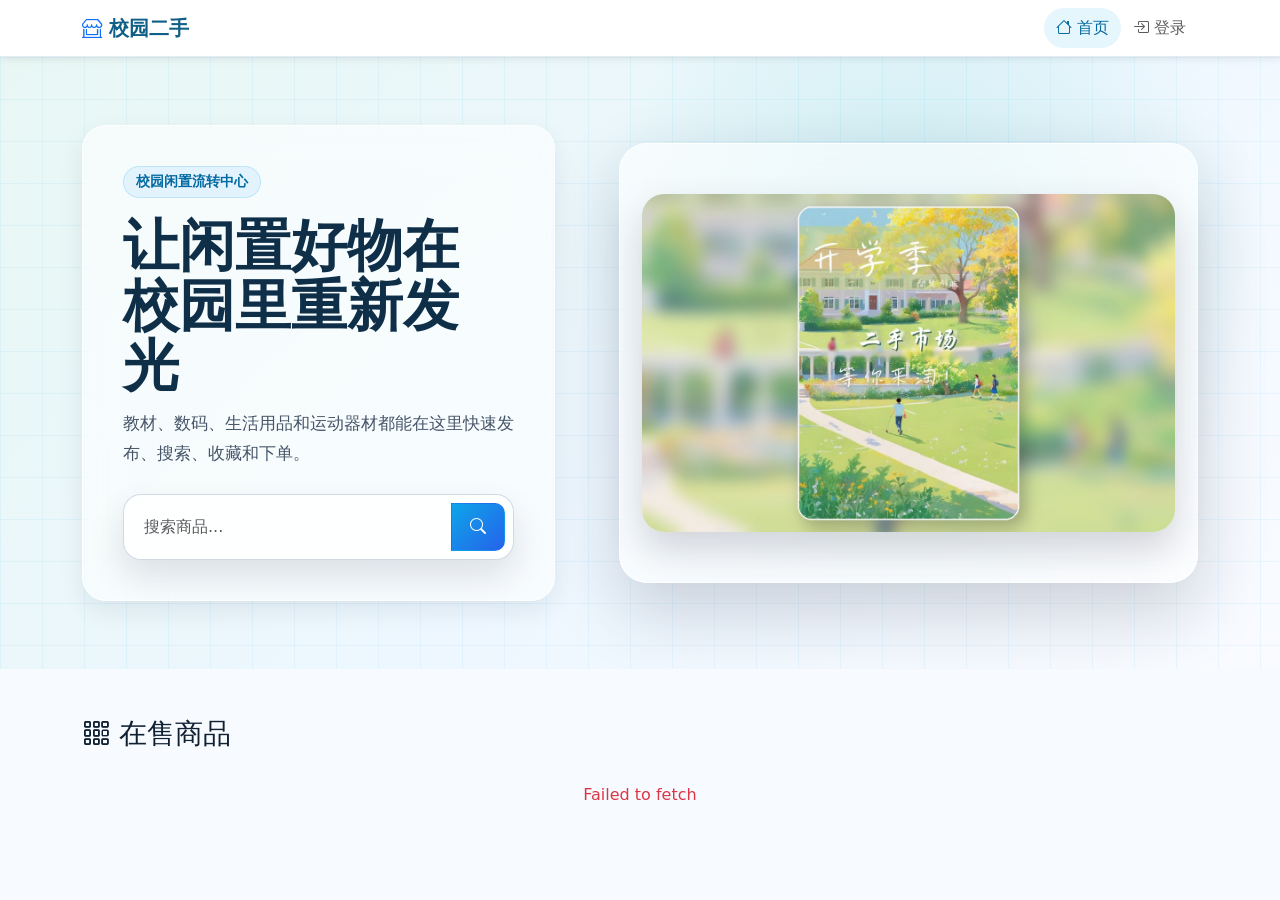
<file: campus-trade-frontend/index.html>
<!DOCTYPE html>
<html lang="zh-CN">
<head>
<meta charset="UTF-8"/>
<meta name="viewport" content="width=device-width, initial-scale=1"/>
<title>校园二手交易平台</title>
<link rel="stylesheet" href="https://cdn.jsdelivr.net/npm/bootstrap@5.3.2/dist/css/bootstrap.min.css"/>
<link rel="stylesheet" href="https://cdn.jsdelivr.net/npm/bootstrap-icons@1.11.3/font/bootstrap-icons.min.css"/>
<style>
  body{background:#f7fbff;}
  .navbar{box-shadow:0 2px 8px rgba(0,0,0,.08);background:rgba(255,255,255,.9)!important;backdrop-filter:blur(12px);}
  .hero{
    position:relative;
    color:#fff;
    min-height:380px;
    display:flex;
    align-items:center;
    overflow:hidden;
    padding:0;
    background:
      linear-gradient(90deg,rgba(5,18,34,.54),rgba(5,38,55,.22),rgba(5,18,34,.44)),
      url("assets/hero-campus-secondhand-market-v3.jpg") center 45%/cover no-repeat;
  }
  .hero::before{
    content:"";
    position:absolute;
    inset:0;
    background:radial-gradient(circle at 50% 38%,rgba(255,255,255,.16),transparent 36%);
    pointer-events:none;
  }
  .hero::after{
    content:"";
    position:absolute;
    inset:auto 0 0;
    height:96px;
    background:linear-gradient(to bottom,rgba(247,251,255,0),#f7fbff);
    pointer-events:none;
  }
  .hero .container{position:relative;z-index:1;}
  .search-section{position:relative;z-index:2;margin-top:-36px;}
  .search-section .input-group{
    max-width:560px!important;
    padding:8px;
    border-radius:18px;
    background:rgba(255,255,255,.86);
    border:1px solid rgba(203,213,225,.9);
    box-shadow:0 18px 44px rgba(15,23,42,.14);
    backdrop-filter:blur(16px);
  }
  .search-section .form-control{border:none;border-radius:12px!important;min-height:46px;background:rgba(255,255,255,.95);}
  .search-section .btn{border:none;border-radius:12px!important;min-width:54px;color:#fff;background:#0ea5e9;}
  .product-card{border:none;border-radius:12px;box-shadow:0 2px 12px rgba(0,0,0,.08);transition:transform .2s,box-shadow .2s;overflow:hidden;}
  .product-card:hover{transform:translateY(-4px);box-shadow:0 8px 24px rgba(0,0,0,.15);}
  .product-img{height:200px;object-fit:cover;background:#f8f9fa;}
  .price{font-size:1.5rem;font-weight:700;color:#e53935;}
</style>
<link rel="stylesheet" href="assets/app.css"/>
</head>
<body class="home-page">
<!-- 导航栏 -->
<nav class="navbar navbar-expand-lg navbar-light bg-white sticky-top">
  <div class="container">
    <a class="navbar-brand fw-bold" href="index.html">
      <i class="bi bi-shop-window text-primary"></i> 校园二手
    </a>
    <button class="navbar-toggler" data-bs-toggle="collapse" data-bs-target="#nav">
      <span class="navbar-toggler-icon"></span>
    </button>
    <div class="collapse navbar-collapse" id="nav">
      <ul class="navbar-nav ms-auto mb-2 mb-lg-0">
        <li class="nav-item"><a class="nav-link active" href="index.html"><i class="bi bi-house"></i> 首页</a></li>
        <li class="nav-item" id="navMyProducts" style="display:none;">
          <a class="nav-link" href="my-products.html"><i class="bi bi-box-seam"></i> 我的商品</a>
        </li>
        <li class="nav-item" id="navMyOrders" style="display:none;">
          <a class="nav-link" href="my-orders.html"><i class="bi bi-receipt"></i> 我的订单</a>
        </li>
        <li class="nav-item" id="navAdmin" style="display:none;">
          <a class="nav-link" href="admin.html"><i class="bi bi-shield-lock"></i> 后台管理</a>
        </li>
        <li class="nav-item" id="navLogin">
          <a class="nav-link" href="login.html"><i class="bi bi-box-arrow-in-right"></i> 登录</a>
        </li>
        <li class="nav-item" id="navUser" style="display:none;">
          <div class="dropdown">
            <a class="nav-link dropdown-toggle" href="#" data-bs-toggle="dropdown">
              <i class="bi bi-person-circle"></i> <span id="userName"></span>
            </a>
            <ul class="dropdown-menu dropdown-menu-end">
              <li><a class="dropdown-item" href="#" id="btnLogout"><i class="bi bi-box-arrow-right"></i> 退出</a></li>
            </ul>
          </div>
        </li>
      </ul>
    </div>
  </div>
</nav>

<!-- Hero -->
<div class="hero">
  <div class="container hero-content">
    <section class="hero-copy">
      <span class="hero-kicker">校园闲置流转中心</span>
      <h1>让闲置好物在校园里重新发光</h1>
      <p>教材、数码、生活用品和运动器材都能在这里快速发布、搜索、收藏和下单。</p>
      <form id="searchForm" class="hero-search">
        <div class="input-group">
          <input id="keyword" type="text" class="form-control" placeholder="搜索商品..."/>
          <button type="submit" class="btn" aria-label="搜索商品"><i class="bi bi-search"></i></button>
        </div>
      </form>
    </section>
    <section class="hero-visual-card" aria-label="校园二手市场主题图">
      <img src="assets/hero-campus-secondhand-market-v3.jpg" alt="校园二手市场主题图"/>
    </section>
  </div>
</div>

<!-- 商品列表 -->
<div class="container pt-5 pb-5">
  <div class="d-flex justify-content-between align-items-center mb-4">
    <h3><i class="bi bi-grid-3x3-gap"></i> 在售商品</h3>
    <a href="product-form.html" class="btn btn-primary" id="btnPublish" style="display:none;">
      <i class="bi bi-plus-circle"></i> 发布商品
    </a>
  </div>
  <div id="productList" class="row g-4">
    <div class="col-12 text-center">
      <div class="spinner-border text-primary"></div>
      <p class="mt-2 text-muted">加载中...</p>
    </div>
  </div>
  <nav id="pagination" class="mt-4"></nav>
</div>

<script src="https://cdn.jsdelivr.net/npm/bootstrap@5.3.2/dist/js/bootstrap.bundle.min.js"></script>
<script src="js/api.js?v=20260708-admin1"></script>
<script>
  // 更新导航栏
  if (auth.isLoggedIn()) {
    const user = auth.getUser();
    document.getElementById('navLogin').style.display = 'none';
    document.getElementById('navUser').style.display = 'block';
    document.getElementById('navMyProducts').style.display = 'block';
    document.getElementById('navMyOrders').style.display = 'block';
    if (auth.isAdmin()) document.getElementById('navAdmin').style.display = 'block';
    document.getElementById('btnPublish').style.display = 'inline-block';
    document.getElementById('userName').textContent = user.nickname || user.username;
  }
  document.getElementById('btnLogout')?.addEventListener('click', e => {
    e.preventDefault();
    userApi.logout();
  });

  // 加载商品列表
  let currentPage = 1;
  let currentKeyword = '';

  async function loadProducts(keyword = '', page = 1) {
    currentKeyword = keyword;
    currentPage = page;
    const container = document.getElementById('productList');
    container.innerHTML = '<div class="col-12 text-center"><div class="spinner-border text-primary"></div></div>';

    try {
      const data = await productApi.list(keyword, page, 12);
      if (!data.list || data.list.length === 0) {
        container.innerHTML = `
          <div class="col-12 text-center py-5">
            <i class="bi bi-inbox display-1 text-muted"></i>
            <p class="mt-3 text-muted">暂无商品</p>
          </div>`;
        return;
      }

      container.innerHTML = data.list.map(p => `
        <div class="col-12 col-sm-6 col-md-4 col-lg-3">
          <a href="product-detail.html?id=${p.id}" class="text-decoration-none text-dark">
            <div class="product-card">
              <img src="${productImageUrl(p.imageUrl)}"
                   class="card-img-top product-img" alt="${p.title}" loading="lazy"/>
              <div class="card-body">
                <h6 class="card-title text-truncate">${p.title}</h6>
                <div class="d-flex justify-content-between align-items-center">
                  <span class="price">¥${p.price}</span>
                  ${statusLabel(p.status)}
                </div>
                <small class="text-muted">${p.sellerName || '匿名'}</small>
              </div>
            </div>
          </a>
        </div>
      `).join('');

      // 分页
      if (data.totalPages > 1) {
        const pg = document.getElementById('pagination');
        pg.innerHTML = `<ul class="pagination justify-content-center">${
          Array.from({length: data.totalPages}, (_, i) => i + 1).map(p => `
            <li class="page-item ${p === page ? 'active' : ''}">
              <a class="page-link" href="#" data-page="${p}">${p}</a>
            </li>
          `).join('')
        }</ul>`;
        pg.querySelectorAll('a').forEach(a => a.addEventListener('click', e => {
          e.preventDefault();
          loadProducts(currentKeyword, +e.target.dataset.page);
          window.scrollTo(0, 0);
        }));
      }
    } catch(err) {
      container.innerHTML = `<div class="col-12 text-center text-danger">${err.message}</div>`;
    }
  }

  // 搜索
  document.getElementById('searchForm').addEventListener('submit', e => {
    e.preventDefault();
    loadProducts(document.getElementById('keyword').value.trim(), 1);
  });

  loadProducts();
</script>
</body>
</html>
</file>
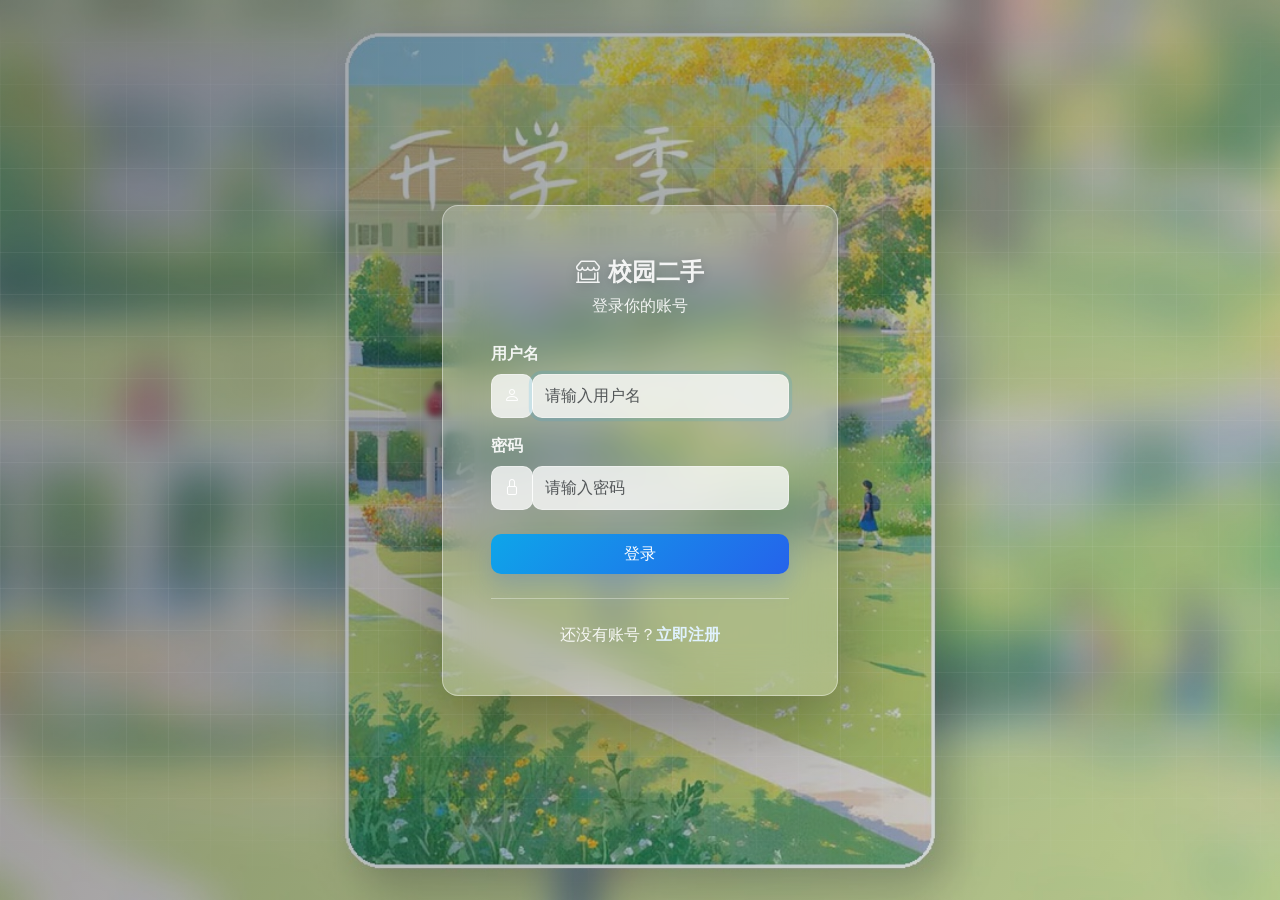
<file: campus-trade-frontend/login.html>
<!DOCTYPE html>
<html lang="zh-CN">
<head>
<meta charset="UTF-8"/>
<meta name="viewport" content="width=device-width, initial-scale=1"/>
<title>登录 — 校园二手交易</title>
<link rel="stylesheet" href="https://cdn.jsdelivr.net/npm/bootstrap@5.3.2/dist/css/bootstrap.min.css"/>
<link rel="stylesheet" href="https://cdn.jsdelivr.net/npm/bootstrap-icons@1.11.3/font/bootstrap-icons.min.css"/>
<style>
  body{
    min-height:100vh;
    display:flex;
    align-items:center;
    background:
      linear-gradient(120deg,rgba(2,10,25,.54),rgba(8,51,72,.22)),
      url("assets/hero-campus-secondhand-market-v3.jpg") center/cover fixed no-repeat;
  }
  .card{border:1px solid rgba(255,255,255,.38);border-radius:18px;box-shadow:0 22px 70px rgba(0,0,0,.32);background:rgba(255,255,255,.28);backdrop-filter:blur(20px);color:#fff;}
  .brand{font-size:1.5rem;font-weight:700;color:#fff;text-shadow:0 3px 12px rgba(0,0,0,.24);}
  .text-muted,.form-label{color:rgba(255,255,255,.82)!important;}
  .input-group-text{background:rgba(255,255,255,.22);border-color:rgba(255,255,255,.34);color:#fff;}
  .form-control{background:rgba(255,255,255,.72);border-color:rgba(255,255,255,.28);}
  .form-control:focus{background:rgba(255,255,255,.9);box-shadow:0 0 0 .2rem rgba(14,165,233,.18);}
  hr{border-color:rgba(255,255,255,.34);opacity:1;}
  a{color:#e0f2fe;}
  .btn-primary{background:linear-gradient(90deg,#0ea5e9,#2563eb);border:none;}
  .btn-primary:hover{opacity:.9;}
</style>
<link rel="stylesheet" href="assets/app.css"/>
</head>
<body class="auth-page">
<div class="container" style="max-width:420px;">
  <div class="card p-4 p-md-5">
    <div class="text-center mb-4">
      <div class="brand"><i class="bi bi-shop-window"></i> 校园二手</div>
      <p class="text-muted mt-1 mb-0">登录你的账号</p>
    </div>
    <form id="loginForm">
      <div class="mb-3">
        <label class="form-label">用户名</label>
        <div class="input-group">
          <span class="input-group-text"><i class="bi bi-person"></i></span>
          <input id="username" type="text" class="form-control" placeholder="请输入用户名" required autofocus/>
        </div>
      </div>
      <div class="mb-4">
        <label class="form-label">密码</label>
        <div class="input-group">
          <span class="input-group-text"><i class="bi bi-lock"></i></span>
          <input id="password" type="password" class="form-control" placeholder="请输入密码" required/>
        </div>
      </div>
      <div id="errMsg" class="alert alert-danger d-none"></div>
      <button type="submit" id="submitBtn" class="btn btn-primary w-100 py-2">
        <span id="spinner" class="spinner-border spinner-border-sm d-none me-2"></span>登录
      </button>
    </form>
    <hr class="my-4"/>
    <p class="text-center mb-0 text-muted">
      还没有账号？<a href="register.html" class="text-decoration-none fw-semibold">立即注册</a>
    </p>
  </div>
</div>
<script src="js/api.js?v=20260708-admin1"></script>
<script>
  // 已登录则直接跳转
  if (auth.isLoggedIn()) {
    const redirect = new URLSearchParams(location.search).get('redirect');
    location.href = redirect || 'index.html';
  }

  document.getElementById('loginForm').addEventListener('submit', async e => {
    e.preventDefault();
    const btn     = document.getElementById('submitBtn');
    const spinner = document.getElementById('spinner');
    const errMsg  = document.getElementById('errMsg');
    btn.disabled = true;
    spinner.classList.remove('d-none');
    errMsg.classList.add('d-none');
    try {
      await userApi.login(
        document.getElementById('username').value.trim(),
        document.getElementById('password').value
      );
      const redirect = new URLSearchParams(location.search).get('redirect');
      location.href = redirect || 'index.html';
    } catch(err) {
      errMsg.textContent = err.message;
      errMsg.classList.remove('d-none');
      btn.disabled = false;
      spinner.classList.add('d-none');
    }
  });
</script>
</body>
</html>
</file>
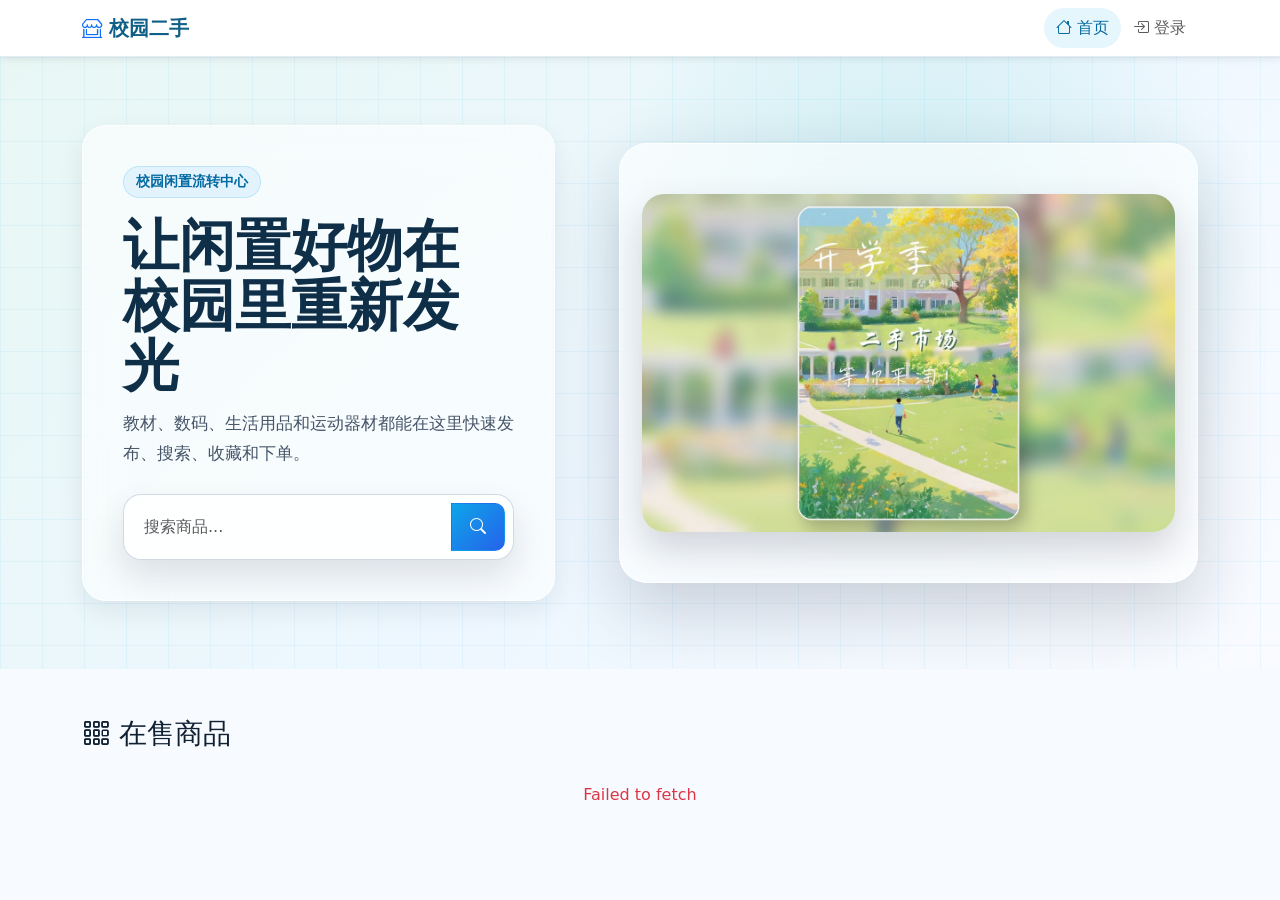
<file: campus-trade-frontend/product-detail.html>
<!DOCTYPE html>
<html lang="zh-CN">
<head>
<meta charset="UTF-8"/>
<meta name="viewport" content="width=device-width, initial-scale=1"/>
<title>商品详情 — 校园二手交易</title>
<link rel="stylesheet" href="https://cdn.jsdelivr.net/npm/bootstrap@5.3.2/dist/css/bootstrap.min.css"/>
<link rel="stylesheet" href="https://cdn.jsdelivr.net/npm/bootstrap-icons@1.11.3/font/bootstrap-icons.min.css"/>
<style>
  .product-img{width:100%;max-height:420px;object-fit:cover;border-radius:12px;}
  .price{font-size:2rem;font-weight:700;color:#e53935;}
  .card{border:none;border-radius:12px;box-shadow:0 2px 12px rgba(0,0,0,.08);}
  .msg-item{border-bottom:1px solid #f0f0f0;padding:.6rem 0;}
  .msg-item:last-child{border-bottom:none;}
</style>
<link rel="stylesheet" href="assets/app.css"/>
</head>
<body class="bg-light app-page">

<!-- 导航 -->
<nav class="navbar navbar-light bg-white shadow-sm">
  <div class="container">
    <a class="navbar-brand fw-bold" href="index.html"><i class="bi bi-shop-window text-primary"></i> 校园二手</a>
    <div id="navRight">
      <a href="login.html" class="btn btn-outline-primary btn-sm" id="navLogin">登录</a>
      <span id="navUser" class="d-none">
        <a href="my-orders.html" class="btn btn-outline-secondary btn-sm me-1">我的订单</a>
        <a href="#" class="btn btn-outline-danger btn-sm" id="btnLogout">退出</a>
      </span>
    </div>
  </div>
</nav>

<div class="container py-4">
  <nav aria-label="breadcrumb" class="mb-3">
    <ol class="breadcrumb">
      <li class="breadcrumb-item"><a href="index.html">首页</a></li>
      <li class="breadcrumb-item active">商品详情</li>
    </ol>
  </nav>

  <div id="main" class="row g-4">
    <div class="col-12 text-center">
      <div class="spinner-border text-primary"></div>
    </div>
  </div>
</div>

<!-- 下单 Modal -->
<div class="modal fade" id="orderModal" tabindex="-1">
  <div class="modal-dialog">
    <div class="modal-content">
      <div class="modal-header">
        <h5 class="modal-title">确认购买</h5>
        <button type="button" class="btn-close" data-bs-dismiss="modal"></button>
      </div>
      <div class="modal-body">
        <p class="mb-2">商品：<strong id="modalTitle"></strong></p>
        <p class="mb-3">金额：<strong class="text-danger" id="modalPrice"></strong></p>
        <label class="form-label">备注（选填）</label>
        <textarea id="remark" class="form-control" rows="2" placeholder="如：线下交易地点等"></textarea>
      </div>
      <div class="modal-footer">
        <button class="btn btn-secondary" data-bs-dismiss="modal">取消</button>
        <button class="btn btn-primary" id="btnConfirmOrder">确认下单</button>
      </div>
    </div>
  </div>
</div>

<script src="https://cdn.jsdelivr.net/npm/bootstrap@5.3.2/dist/js/bootstrap.bundle.min.js"></script>
<script src="js/api.js?v=20260708-admin1"></script>
<script>
  const params  = new URLSearchParams(location.search);
  const id      = params.get('id');
  let product   = null;

  // 导航栏
  if (auth.isLoggedIn()) {
    document.getElementById('navLogin').classList.add('d-none');
    document.getElementById('navUser').classList.remove('d-none');
  }
  document.getElementById('btnLogout')?.addEventListener('click', e => { e.preventDefault(); userApi.logout(); });

  async function load() {
    if (!id) { location.href = 'index.html'; return; }
    try {
      product = await productApi.detail(id);
      const messages = await productApi.messages(id).catch(() => product.messages || []);
      const isMine    = auth.isLoggedIn() && auth.getUser().userId == product.sellerId;
      const canBuy    = auth.isLoggedIn() && !isMine && product.status === 'ON_SALE';
      const canMessage = auth.isLoggedIn() && product.status === 'ON_SALE';
      const canFavorite = auth.isLoggedIn() && !isMine && product.status === 'ON_SALE';
      const canOffline = isMine && product.status === 'ON_SALE';

      document.getElementById('main').innerHTML = `
        <div class="col-md-5">
          <img src="${productImageUrl(product.imageUrl)}"
               class="product-img detail-hero-image" alt="${product.title}"/>
        </div>
        <div class="col-md-7">
          <div class="card p-4 h-100">
            <h2 class="mb-2">${product.title}</h2>
            <div class="d-flex align-items-center gap-2 mb-3">
              <span class="price">¥${product.price}</span>
              ${statusLabel(product.status)}
            </div>
            <table class="table table-borderless table-sm mb-3">
              <tr><th style="width:80px">分类</th><td>${product.category || '-'}</td></tr>
              <tr><th>交易地点</th><td>${product.tradePlace || '-'}</td></tr>
              <tr><th>卖家</th><td>${product.sellerName || '-'}</td></tr>
              <tr><th>发布时间</th><td>${formatDate(product.createdAt)}</td></tr>
            </table>
            <p class="text-muted" style="white-space:pre-wrap">${product.description || '暂无描述'}</p>
            <div class="d-flex gap-2 mt-auto">
              ${canBuy ? `
                <button class="btn btn-danger flex-grow-1" id="btnBuy">
                  <i class="bi bi-cart-plus"></i> 立即购买
                </button>` : ''}
              ${canFavorite ? `
                <button class="btn btn-outline-danger" id="btnFav" title="收藏" aria-label="收藏商品">
                  <i class="bi bi-heart"></i>
                </button>` : ''}
              ${canOffline ? `
                <button class="btn btn-outline-secondary" id="btnOffline">
                  <i class="bi bi-eye-slash"></i> 下架
                </button>` : ''}
            </div>
          </div>
        </div>
        <!-- 留言区 -->
        <div class="col-12">
          <div class="card p-4">
            <h5 class="mb-3"><i class="bi bi-chat-dots"></i> 商品留言</h5>
            <div id="msgList">${renderMessages(messages)}</div>
            ${canMessage ? `
              <form id="msgForm" class="mt-3 d-flex gap-2">
                <input id="msgInput" type="text" class="form-control" placeholder="留言内容..." maxlength="300" required/>
                <button type="submit" class="btn btn-primary">发送</button>
              </form>` : renderMessageTip(product.status)}
          </div>
        </div>`;

      bindEvents();
    } catch(err) {
      document.getElementById('main').innerHTML = `<div class="col-12 text-danger">${err.message}</div>`;
    }
  }

  function bindEvents() {
    // 购买
    document.getElementById('btnBuy')?.addEventListener('click', () => {
      document.getElementById('modalTitle').textContent = product.title;
      document.getElementById('modalPrice').textContent = '¥' + product.price;
      new bootstrap.Modal('#orderModal').show();
    });
    document.getElementById('btnConfirmOrder')?.addEventListener('click', async () => {
      try {
        const order = await orderApi.place(product.id, document.getElementById('remark').value);
        bootstrap.Modal.getInstance('#orderModal').hide();
        showToast('下单成功，即将跳转支付...');
        setTimeout(() => paymentApi.pay(order.orderNo), 1500);
      } catch(err) { showToast(err.message, 'error'); }
    });

    // 收藏
    document.getElementById('btnFav')?.addEventListener('click', async () => {
      if (!requireLogin()) return;
      try {
        const added = await productApi.toggleFavorite(id);
        showToast(added ? '已收藏' : '已取消收藏');
      } catch(err) { showToast(err.message, 'error'); }
    });

    // 下架
    document.getElementById('btnOffline')?.addEventListener('click', async () => {
      if (!confirm('确认下架此商品？')) return;
      try {
        await productApi.offline(id);
        showToast('已下架');
        setTimeout(() => location.href = 'my-products.html', 1500);
      } catch(err) { showToast(err.message, 'error'); }
    });

    // 留言提交
    document.getElementById('msgForm')?.addEventListener('submit', async e => {
      e.preventDefault();
      try {
        await productApi.addMessage(id, document.getElementById('msgInput').value.trim());
        document.getElementById('msgInput').value = '';
        showToast('留言成功');
        await load();
      } catch(err) { showToast(err.message, 'error'); }
    });
  }

  function renderMessages(messages) {
    if (!messages || messages.length === 0) {
      return '<p class="text-muted mb-0">暂无留言</p>';
    }
    return messages.map(m => `
      <div class="border-bottom py-3">
        <div class="d-flex justify-content-between align-items-center mb-1">
          <strong>${escapeHtml(m.userName || '匿名用户')}</strong>
          <small class="text-muted">${formatDate(m.createdAt)}</small>
        </div>
        <div class="text-body">${escapeHtml(m.content || '')}</div>
      </div>
    `).join('');
  }

  function renderMessageTip(status) {
    if (!auth.isLoggedIn()) {
      return '<p class="text-muted mt-2 mb-0"><a href="login.html">登录</a>后可留言</p>';
    }
    const text = status === 'SOLD'
      ? '该商品已售出，不能继续留言'
      : status === 'OFFLINE'
        ? '该商品已下架，不能继续留言'
        : '该商品当前不可留言';
    return `<p class="text-muted mt-2 mb-0">${text}</p>`;
  }

  function escapeHtml(value) {
    return String(value)
      .replace(/&/g, '&amp;')
      .replace(/</g, '&lt;')
      .replace(/>/g, '&gt;')
      .replace(/"/g, '&quot;')
      .replace(/'/g, '&#39;');
  }

  load();
</script>
</body>
</html>
</file>
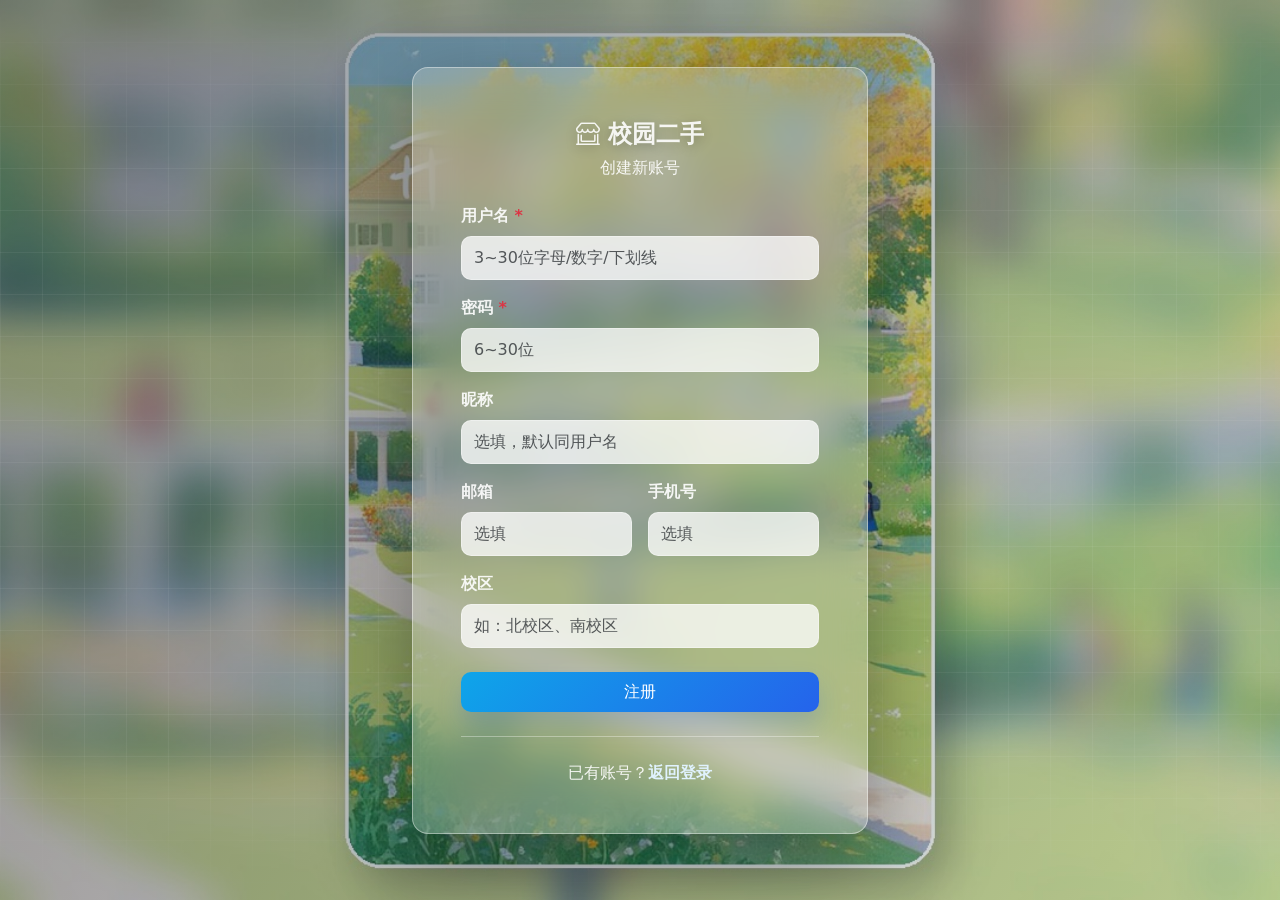
<file: campus-trade-frontend/register.html>
<!DOCTYPE html>
<html lang="zh-CN">
<head>
<meta charset="UTF-8"/>
<meta name="viewport" content="width=device-width, initial-scale=1"/>
<title>注册 — 校园二手交易</title>
<link rel="stylesheet" href="https://cdn.jsdelivr.net/npm/bootstrap@5.3.2/dist/css/bootstrap.min.css"/>
<link rel="stylesheet" href="https://cdn.jsdelivr.net/npm/bootstrap-icons@1.11.3/font/bootstrap-icons.min.css"/>
<style>
  body{
    min-height:100vh;
    display:flex;
    align-items:center;
    padding:2rem 0;
    background:
      linear-gradient(120deg,rgba(2,10,25,.54),rgba(8,51,72,.22)),
      url("assets/hero-campus-secondhand-market-v3.jpg") center/cover fixed no-repeat;
  }
  .card{border:1px solid rgba(255,255,255,.38);border-radius:18px;box-shadow:0 22px 70px rgba(0,0,0,.32);background:rgba(255,255,255,.3);backdrop-filter:blur(20px);color:#fff;}
  .brand{font-size:1.5rem;font-weight:700;color:#fff;text-shadow:0 3px 12px rgba(0,0,0,.24);}
  .text-muted,.form-label{color:rgba(255,255,255,.82)!important;}
  .form-control{background:rgba(255,255,255,.72);border-color:rgba(255,255,255,.28);}
  .form-control:focus{background:rgba(255,255,255,.9);box-shadow:0 0 0 .2rem rgba(14,165,233,.18);}
  hr{border-color:rgba(255,255,255,.34);opacity:1;}
  a{color:#e0f2fe;}
  .btn-primary{background:linear-gradient(90deg,#0ea5e9,#2563eb);border:none;}
  .btn-primary:hover{opacity:.9;}
</style>
<link rel="stylesheet" href="assets/app.css"/>
</head>
<body class="auth-page">
<div class="container" style="max-width:480px;">
  <div class="card p-4 p-md-5">
    <div class="text-center mb-4">
      <div class="brand"><i class="bi bi-shop-window"></i> 校园二手</div>
      <p class="text-muted mt-1 mb-0">创建新账号</p>
    </div>
    <form id="regForm">
      <div class="row g-3">
        <div class="col-12">
          <label class="form-label">用户名 <span class="text-danger">*</span></label>
          <input id="username" type="text" class="form-control" placeholder="3~30位字母/数字/下划线" required/>
        </div>
        <div class="col-12">
          <label class="form-label">密码 <span class="text-danger">*</span></label>
          <input id="password" type="password" class="form-control" placeholder="6~30位" required/>
        </div>
        <div class="col-12">
          <label class="form-label">昵称</label>
          <input id="nickname" type="text" class="form-control" placeholder="选填，默认同用户名"/>
        </div>
        <div class="col-md-6">
          <label class="form-label">邮箱</label>
          <input id="email" type="email" class="form-control" placeholder="选填"/>
        </div>
        <div class="col-md-6">
          <label class="form-label">手机号</label>
          <input id="phone" type="tel" class="form-control" placeholder="选填"/>
        </div>
        <div class="col-12">
          <label class="form-label">校区</label>
          <input id="campus" type="text" class="form-control" placeholder="如：北校区、南校区"/>
        </div>
      </div>
      <div id="errMsg" class="alert alert-danger d-none mt-3"></div>
      <button type="submit" id="submitBtn" class="btn btn-primary w-100 py-2 mt-4">
        <span id="spinner" class="spinner-border spinner-border-sm d-none me-2"></span>注册
      </button>
    </form>
    <hr class="my-4"/>
    <p class="text-center mb-0 text-muted">
      已有账号？<a href="login.html" class="text-decoration-none fw-semibold">返回登录</a>
    </p>
  </div>
</div>
<script src="js/api.js?v=20260708-admin1"></script>
<script>
  document.getElementById('regForm').addEventListener('submit', async e => {
    e.preventDefault();
    const btn    = document.getElementById('submitBtn');
    const spinner = document.getElementById('spinner');
    const errMsg  = document.getElementById('errMsg');
    btn.disabled = true;
    spinner.classList.remove('d-none');
    errMsg.classList.add('d-none');
    try {
      await userApi.register({
        username: document.getElementById('username').value.trim(),
        password: document.getElementById('password').value,
        nickname: document.getElementById('nickname').value.trim() || undefined,
        email:    document.getElementById('email').value.trim()    || undefined,
        phone:    document.getElementById('phone').value.trim()    || undefined,
        campus:   document.getElementById('campus').value.trim()   || undefined,
      });
      showToast('注册成功，请登录');
      setTimeout(() => location.href = 'login.html', 1200);
    } catch(err) {
      errMsg.textContent = err.message;
      errMsg.classList.remove('d-none');
      btn.disabled = false;
      spinner.classList.add('d-none');
    }
  });
</script>
</body>
</html>
</file>
<file: campus-trade-frontend/assets/app.css>
:root {
  --ui-bg: #f5f9fc;
  --ui-surface: rgba(255, 255, 255, 0.92);
  --ui-surface-strong: #ffffff;
  --ui-border: rgba(148, 163, 184, 0.26);
  --ui-text: #102033;
  --ui-muted: #64748b;
  --ui-primary: #0ea5e9;
  --ui-primary-dark: #2563eb;
  --ui-teal: #14b8a6;
  --ui-danger: #ef4444;
  --ui-shadow: 0 18px 46px rgba(15, 23, 42, 0.12);
  --ui-shadow-soft: 0 10px 26px rgba(15, 23, 42, 0.08);
}

* {
  letter-spacing: 0;
}

body {
  color: var(--ui-text);
  background:
    radial-gradient(circle at 12% 0%, rgba(14, 165, 233, 0.12), transparent 30%),
    linear-gradient(180deg, #f7fbff 0%, #eef6fb 100%);
}

a {
  color: #0f75b8;
}

.navbar {
  border-bottom: 1px solid rgba(226, 232, 240, 0.86);
  background: rgba(255, 255, 255, 0.9) !important;
  backdrop-filter: blur(14px);
}

.navbar-brand {
  color: #0f5f87 !important;
}

.nav-link {
  border-radius: 999px;
  padding-inline: 12px !important;
}

.nav-link:hover,
.nav-link.active {
  background: rgba(14, 165, 233, 0.1);
  color: #0369a1 !important;
}

.btn {
  min-height: 38px;
  border-radius: 10px;
  transition: transform 160ms ease, box-shadow 160ms ease, background 160ms ease;
}

.btn:hover {
  transform: translateY(-1px);
}

.btn-primary {
  border: none;
  background: linear-gradient(135deg, var(--ui-primary), var(--ui-primary-dark));
  box-shadow: 0 12px 24px rgba(37, 99, 235, 0.2);
}

.btn-danger {
  border: none;
  background: linear-gradient(135deg, #fb7185, var(--ui-danger));
}

.btn-outline-secondary,
.btn-outline-primary,
.btn-outline-danger {
  background: rgba(255, 255, 255, 0.72);
}

.card,
.order-card,
.modal-content {
  border: 1px solid var(--ui-border) !important;
  border-radius: 16px !important;
  background: var(--ui-surface) !important;
  box-shadow: var(--ui-shadow-soft) !important;
}

.form-control,
.form-select,
.input-group-text,
textarea {
  min-height: 44px;
  border-radius: 10px !important;
  border-color: rgba(148, 163, 184, 0.34);
}

.form-control:focus,
.form-select:focus,
textarea:focus {
  border-color: rgba(14, 165, 233, 0.82);
  box-shadow: 0 0 0 0.2rem rgba(14, 165, 233, 0.14);
}

.form-label {
  font-weight: 600;
  color: #334155;
}

.badge {
  border-radius: 999px;
  padding: 0.42rem 0.62rem;
}

.home-page {
  background: #f7fbff;
}

.home-page .hero {
  min-height: clamp(520px, 68vh, 680px);
  padding: 48px 0;
  background:
    radial-gradient(circle at 72% 34%, rgba(20, 184, 166, 0.18), transparent 34%),
    linear-gradient(135deg, #e8f7f4 0%, #edf7ff 52%, #f9fbff 100%);
}

.home-page .hero::before {
  background:
    linear-gradient(rgba(14, 165, 233, 0.06) 1px, transparent 1px),
    linear-gradient(90deg, rgba(14, 165, 233, 0.06) 1px, transparent 1px);
  background-size: 42px 42px;
}

.home-page .hero::after {
  display: none;
}

.home-page .hero-content {
  display: grid;
  grid-template-columns: minmax(300px, 0.9fr) minmax(360px, 1.1fr);
  gap: clamp(28px, 5vw, 68px);
  align-items: center;
}

.home-page .hero-copy {
  position: relative;
  z-index: 1;
  padding: clamp(22px, 4vw, 40px);
  border: 1px solid rgba(255, 255, 255, 0.72);
  border-radius: 24px;
  background: rgba(255, 255, 255, 0.58);
  box-shadow: var(--ui-shadow-soft);
  backdrop-filter: blur(18px);
}

.home-page .hero-kicker {
  display: inline-flex;
  align-items: center;
  min-height: 32px;
  padding: 0 12px;
  border-radius: 999px;
  color: #0369a1;
  background: rgba(224, 242, 254, 0.88);
  border: 1px solid rgba(14, 165, 233, 0.18);
  font-size: 14px;
  font-weight: 700;
}

.home-page .hero-copy h1 {
  margin: 18px 0 12px;
  color: #0f2f48;
  font-size: clamp(34px, 4.5vw, 56px);
  line-height: 1.08;
  font-weight: 800;
}

.home-page .hero-copy p {
  max-width: 34em;
  margin: 0;
  color: #475569;
  font-size: 17px;
  line-height: 1.75;
}

.home-page .hero-search {
  margin-top: 26px;
}

.home-page .hero-search .input-group {
  width: 100%;
  padding: 8px;
  border-radius: 18px;
  background: rgba(255, 255, 255, 0.88);
  border: 1px solid rgba(203, 213, 225, 0.9);
  box-shadow: 0 16px 34px rgba(15, 23, 42, 0.12);
}

.home-page .hero-search .form-control {
  min-height: 48px;
  border: none;
  background: transparent;
}

.home-page .hero-search .btn {
  min-width: 54px;
  color: #fff;
  background: linear-gradient(135deg, var(--ui-primary), var(--ui-primary-dark));
}

.home-page .hero-visual-card {
  position: relative;
  z-index: 1;
  display: flex;
  justify-content: center;
  align-items: center;
  min-height: 440px;
  padding: clamp(14px, 2vw, 22px);
  border-radius: 28px;
  background: rgba(255, 255, 255, 0.62);
  border: 1px solid rgba(255, 255, 255, 0.82);
  box-shadow: 0 28px 70px rgba(15, 23, 42, 0.18);
  backdrop-filter: blur(16px);
}

.home-page .hero-visual-card img {
  width: 100%;
  max-height: 560px;
  object-fit: contain;
  display: block;
  border-radius: 22px;
  box-shadow: 0 18px 38px rgba(15, 23, 42, 0.18);
}

.home-page .search-section {
  display: none;
}

.home-page .search-section .input-group {
  width: min(620px, calc(100vw - 32px));
  max-width: none !important;
  background: rgba(255, 255, 255, 0.78);
  border-color: rgba(255, 255, 255, 0.72);
  box-shadow: var(--ui-shadow);
}

.home-page .product-card {
  height: 100%;
  background: var(--ui-surface-strong);
  border: 1px solid rgba(226, 232, 240, 0.88);
  border-radius: 16px;
  box-shadow: var(--ui-shadow-soft);
}

.home-page .product-card:hover {
  transform: translateY(-6px) scale(1.01);
  box-shadow: 0 22px 50px rgba(15, 23, 42, 0.16);
}

.home-page .product-img {
  height: 210px;
  border-radius: 16px 16px 0 0;
}

.price {
  color: #e11d48 !important;
  font-variant-numeric: tabular-nums;
}

.auth-page {
  min-height: 100dvh;
  background:
    linear-gradient(120deg, rgba(2, 10, 25, 0.42), rgba(8, 51, 72, 0.12)),
    url("hero-campus-secondhand-market-v3.jpg") center / cover fixed no-repeat !important;
}

.auth-page::before {
  content: "";
  position: fixed;
  inset: 0;
  pointer-events: none;
  background:
    linear-gradient(rgba(255, 255, 255, 0.055) 1px, transparent 1px),
    linear-gradient(90deg, rgba(255, 255, 255, 0.055) 1px, transparent 1px);
  background-size: 42px 42px;
  mask-image: linear-gradient(to bottom, transparent, black 18%, black 82%, transparent);
}

.auth-page .container {
  position: relative;
  z-index: 1;
}

.auth-page .card {
  border: 1px solid rgba(255, 255, 255, 0.4) !important;
  background: rgba(255, 255, 255, 0.2) !important;
  color: #ffffff;
  box-shadow: 0 24px 80px rgba(0, 0, 0, 0.34) !important;
  backdrop-filter: blur(22px);
}

.auth-page .brand,
.auth-page .form-label,
.auth-page .text-muted {
  color: rgba(255, 255, 255, 0.9) !important;
}

.auth-page .form-control,
.auth-page .input-group-text {
  background: rgba(255, 255, 255, 0.76);
  border-color: rgba(255, 255, 255, 0.35);
}

.auth-page hr {
  border-color: rgba(255, 255, 255, 0.34);
  opacity: 1;
}

.auth-page a {
  color: #e0f2fe;
}

.app-page {
  min-height: 100dvh;
  background:
    linear-gradient(rgba(247, 251, 255, 0.88), rgba(247, 251, 255, 0.96)),
    url("hero-campus-secondhand-market-v3.jpg") center top / cover fixed no-repeat;
}

.app-page > .container {
  max-width: 1120px;
}

.app-page h3 {
  font-weight: 700;
  color: #0f3554;
}

.app-page .nav-tabs {
  gap: 8px;
  border-bottom: 0;
}

.app-page .nav-tabs .nav-link {
  border: 1px solid rgba(148, 163, 184, 0.28);
  border-radius: 999px;
  background: rgba(255, 255, 255, 0.72);
  color: #475569;
}

.app-page .nav-tabs .nav-link.active {
  color: #0369a1;
  background: rgba(224, 242, 254, 0.92);
  border-color: rgba(14, 165, 233, 0.3);
}

.app-page .product-img {
  box-shadow: inset 0 0 0 1px rgba(226, 232, 240, 0.8);
}

.app-page .order-card {
  border-left: 4px solid var(--ui-primary) !important;
}

.detail-hero-image {
  box-shadow: var(--ui-shadow);
}

.modal-backdrop.show {
  opacity: 0.52;
}

@media (max-width: 768px) {
  .home-page .hero {
    min-height: auto;
    padding: 28px 0 36px;
  }

  .home-page .hero-content {
    grid-template-columns: 1fr;
    gap: 20px;
  }

  .home-page .hero-visual-card {
    min-height: auto;
  }

  .home-page .hero-copy h1 {
    font-size: 32px;
  }

  .app-page > .container,
  .container {
    width: min(100% - 24px, 1120px);
  }

  .app-page .d-flex.justify-content-between.align-items-center {
    align-items: flex-start !important;
    gap: 12px;
  }

  .app-page .card.flex-row {
    align-items: flex-start !important;
  }
}

@media (prefers-reduced-motion: reduce) {
  *,
  *::before,
  *::after {
    scroll-behavior: auto !important;
    transition-duration: 0.01ms !important;
    animation-duration: 0.01ms !important;
    animation-iteration-count: 1 !important;
  }
}
</file>
